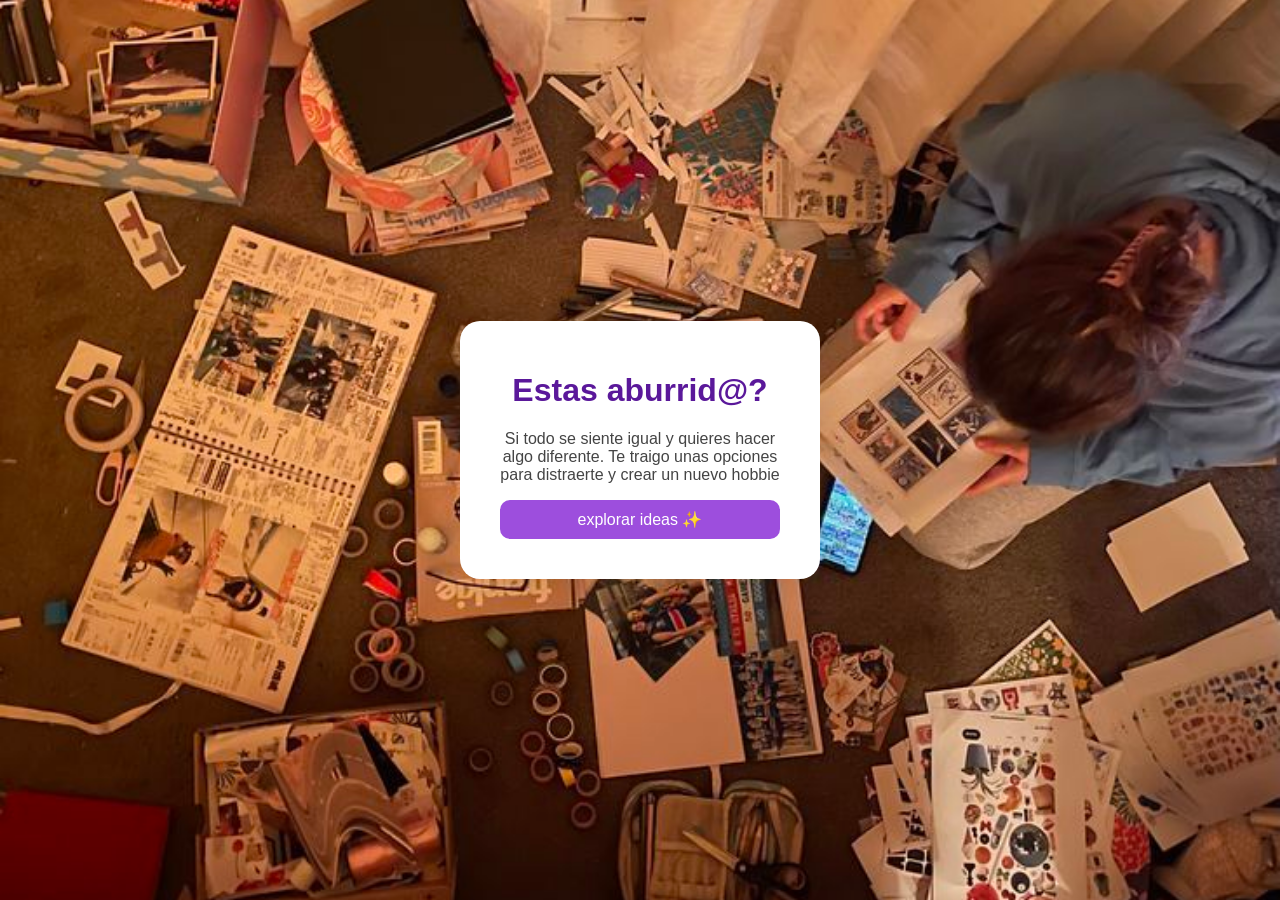
<file: index.html>
<!DOCTYPE html>
<html lang="en">
<head>
    <meta charset="UTF-8">
    <meta name="viewport" content="width=device-width, initial-scale=1.0">
    <title>Inicio</title>
    <link rel="stylesheet" href="style.css">
</head>

<body style="
background-image: url('assets/goals.jpg');
background-size: cover;
background-position: center;
background-repeat: no-repeat;
">


<div class="container">

<h1> Estas aburrid@? </h1>

<p class="intro">
Si todo se siente igual y quieres hacer algo diferente.

Te traigo unas opciones para distraerte y crear un nuevo hobbie
</p>

<a href="escena1.html" class="boton-seguir"> explorar ideas ✨ </a>

</div>

</body>
</html>
</file>
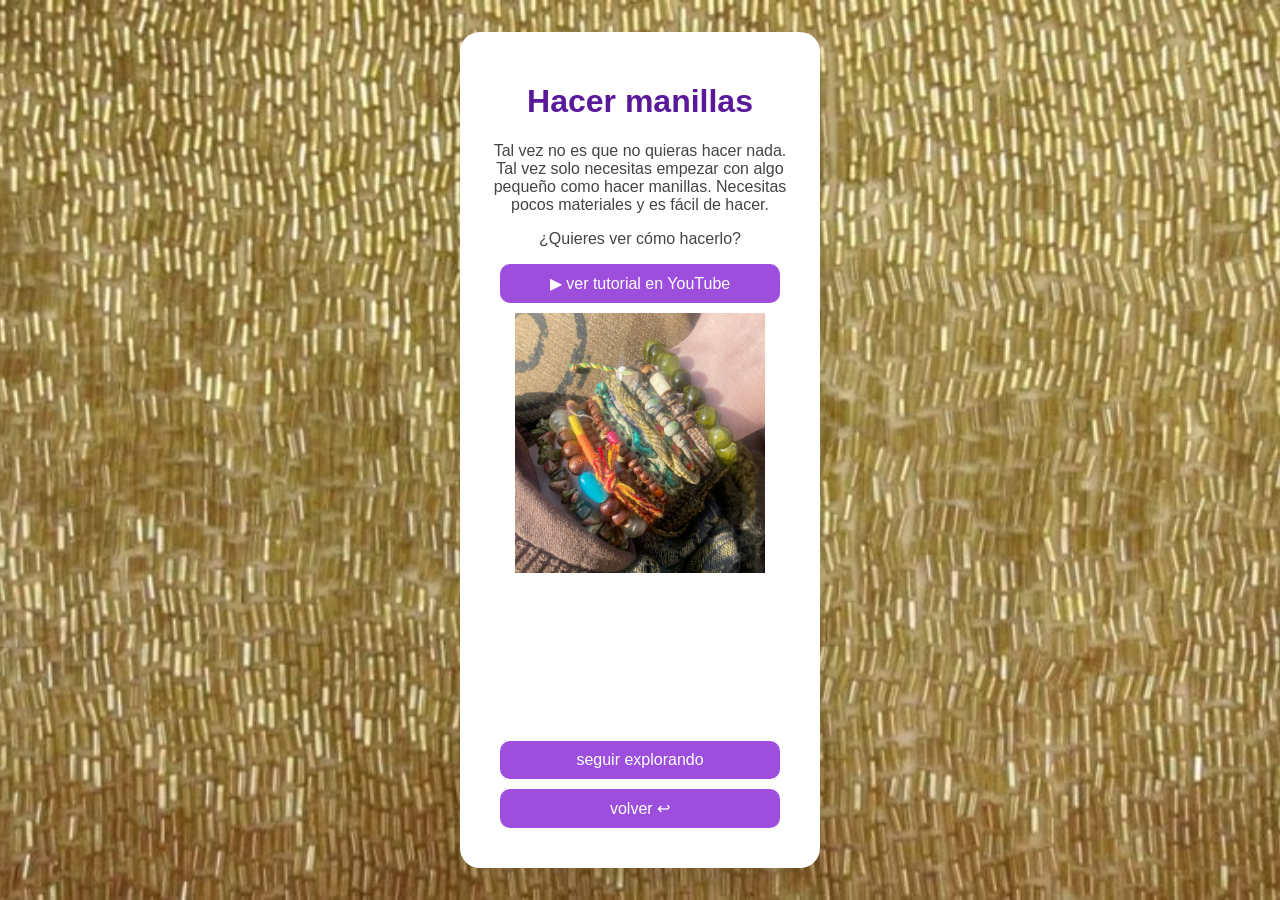
<file: escena1.html>
<!DOCTYPE html>
<html lang="en">
<head>
    <meta charset="UTF-8">
    <meta name="viewport" content="width=device-width, initial-scale=1.0">
    <title>Manillas</title>
    <link rel="stylesheet" href="style.css">
</head>

<body style="
background-image: url('assets/Bugle\ Beads\ on\ Silk\ Organza.jpg');
background-size: cover;
background-position: center;
background-repeat: no-repeat;
">

<div class="container">

<h1> Hacer manillas </h1>

<p>
Tal vez no es que no quieras hacer nada.  
Tal vez solo necesitas empezar con algo pequeño como hacer manillas.  
Necesitas pocos materiales y es fácil de hacer.
</p>

<p>¿Quieres ver cómo hacerlo?</p>

<a href="https://youtu.be/BEB5IY8XyPM?si=JfnyQplJoipj_K18" target="_blank">
    ▶ ver tutorial en YouTube
</a>

<img src="assets/BRACELETS!!!!!!.jpg" width="250">

<!-- VIDEO -->
<iframe width="250" height="150" 
src="https://youtu.be/BEB5IY8XyPM?si=JfnyQplJoipj_K18" 
title="Tutorial collares"
frameborder="0" allowfullscreen>
</iframe>

<!-- BOTONES -->
<div class="botones">
    <a href="escena2.html" class="boton-seguir"> seguir explorando  </a>
    <a href="index.html" class="boton-volver"> volver ↩ </a>
</div>

</div>

</body>
</html>
</file>
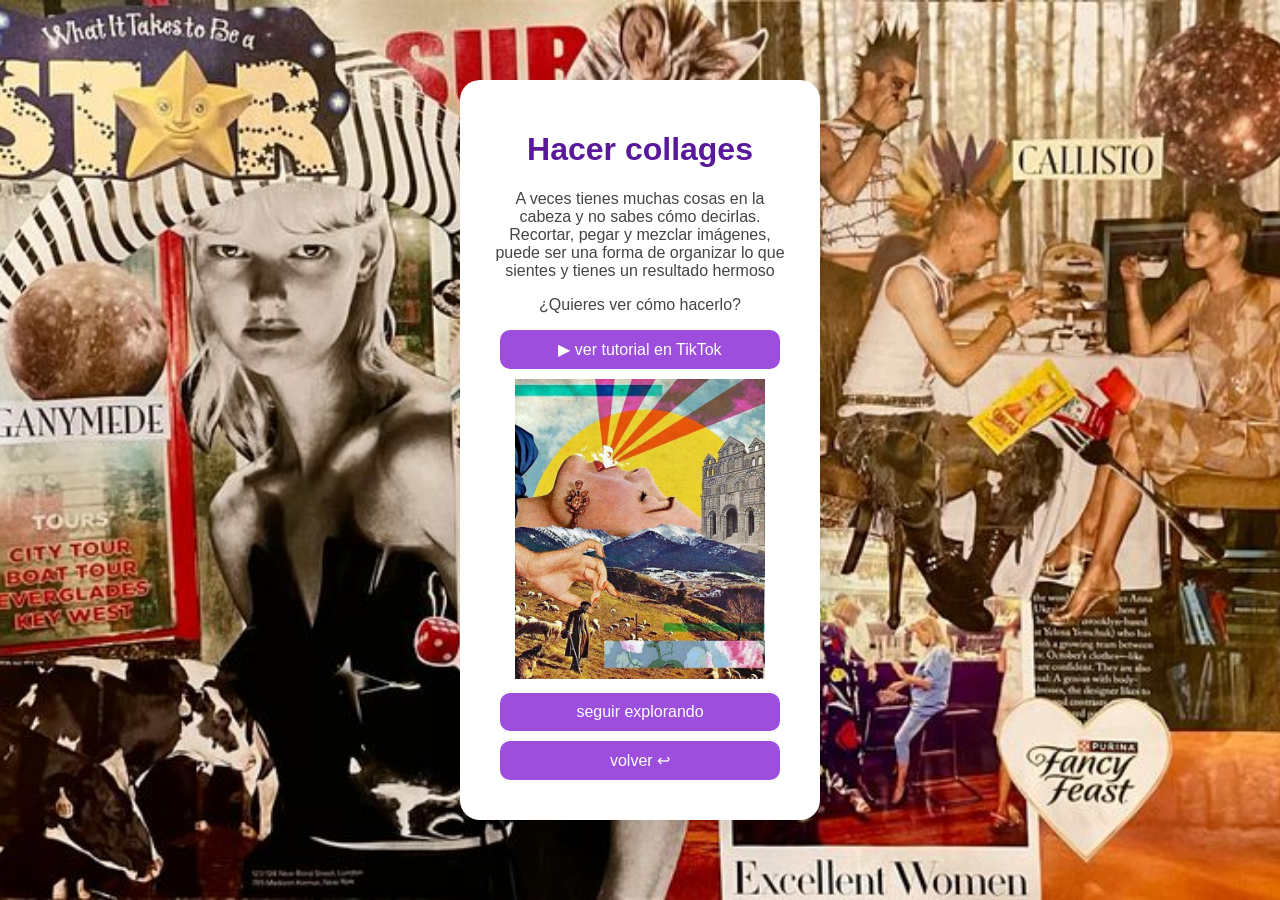
<file: escena2.html>
<!DOCTYPE html>
<html lang="en">
<head>
    <meta charset="UTF-8">
    <meta name="viewport" content="width=device-width, initial-scale=1.0">
    <title>Collage</title>
    <link rel="stylesheet" href="style.css">
</head>

<body style="
background-image: url('assets/collage.jpg');
background-size: cover;
background-position: center;
background-repeat: no-repeat;
">

<div class="container">

<h1> Hacer collages  </h1>

<p>
A veces tienes muchas cosas en la cabeza y no sabes cómo decirlas.  
Recortar, pegar y mezclar imágenes,  
puede ser una forma de organizar lo que sientes y tienes un resultado hermoso
</p>

<p>¿Quieres ver cómo hacerlo?</p>

<!-- BOTÓN AL TUTORIAL -->
<a href="https://www.tiktok.com/@alivioilusorio/video/7315504774432967941" target="_blank" class="boton-seguir">
    ▶ ver tutorial en TikTok 
</a>

<!-- IMAGEN -->
<img src="assets/ .jpg" width="250" alt="coser fotos">

<!-- BOTONES DE NAVEGACIÓN -->
<div class="botones">
    <a href="escena3.html" class="boton-seguir"> seguir explorando  </a>
    <a href="escena1.html" class="boton-volver"> volver ↩ </a>
</div>

</div>

</body>
</html>
</file>
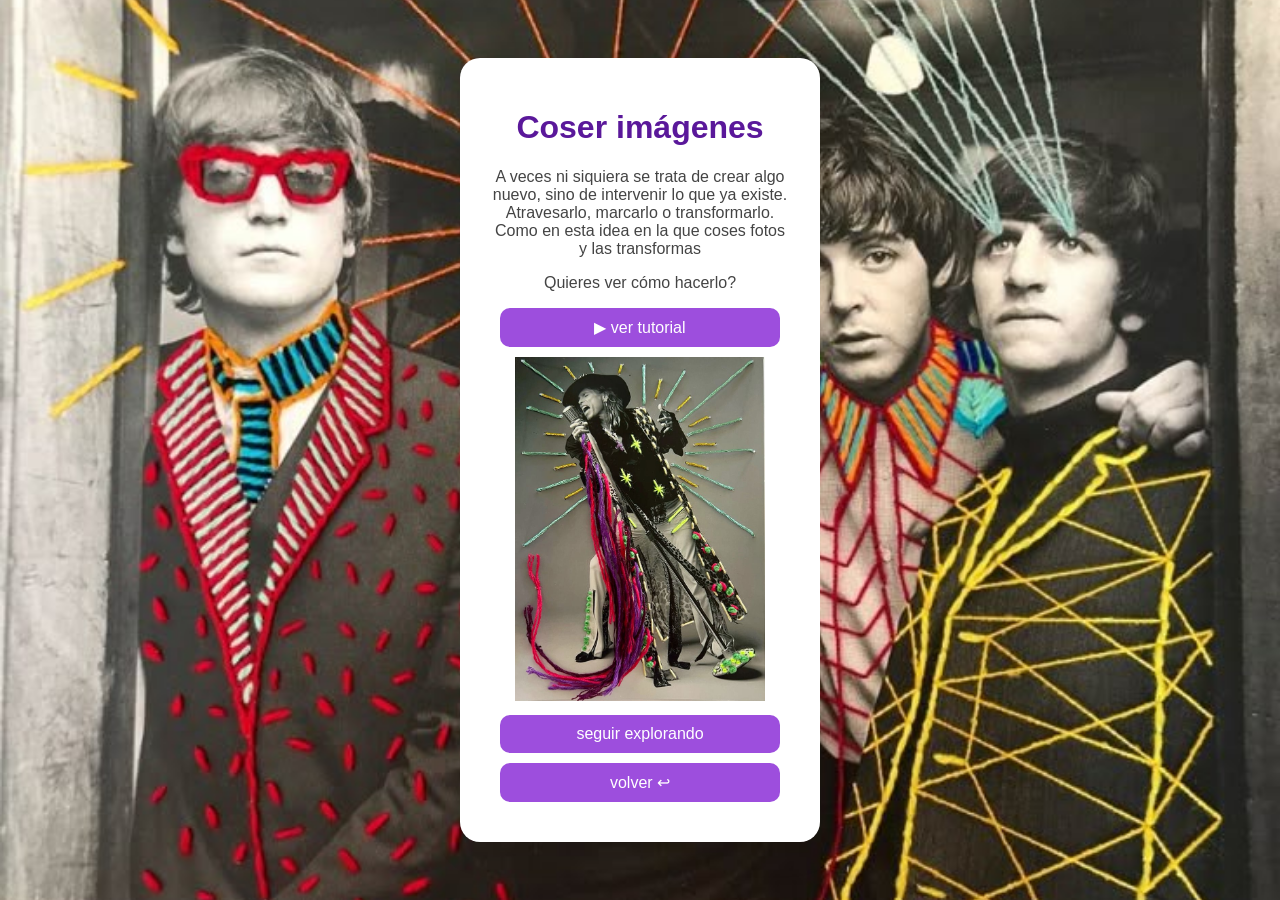
<file: escena3.html>
<!DOCTYPE html>
<html lang="en">
<head>
    <meta charset="UTF-8">
    <meta name="viewport" content="width=device-width, initial-scale=1.0">
    <title>Coser imágenes</title>
    <link rel="stylesheet" href="style.css">
</head>

<body style="
background-image: url('assets/Victoria\ Villasana.jpg');
background-size: cover;
background-position: center;
background-repeat: no-repeat;
">

<div class="container">

<h1> Coser imágenes  </h1>

<p>
A veces ni siquiera se trata de crear algo nuevo,  
sino de intervenir lo que ya existe.  
Atravesarlo, marcarlo o transformarlo.  

Como en esta idea en la que coses fotos y las transformas
</p>

<p>Quieres ver cómo hacerlo?</p>

<!-- BOTÓN TUTORIAL -->
<a href="https://www.youtube.com/watch?v=9z9q0y1lT5A" target="_blank" class="boton-seguir">
    ▶ ver tutorial 
</a>

<!-- IMAGEN -->
<img src="assets/Steven Tyler I.jpg" width="250" alt="coser fotos">

<!-- BOTONES -->
<div class="botones">
    <a href="escena4.html" class="boton-seguir"> seguir explorando  </a>
    <a href="escena2.html" class="boton-volver"> volver ↩ </a>
</div>

</div>

</body>
</html>
</file>
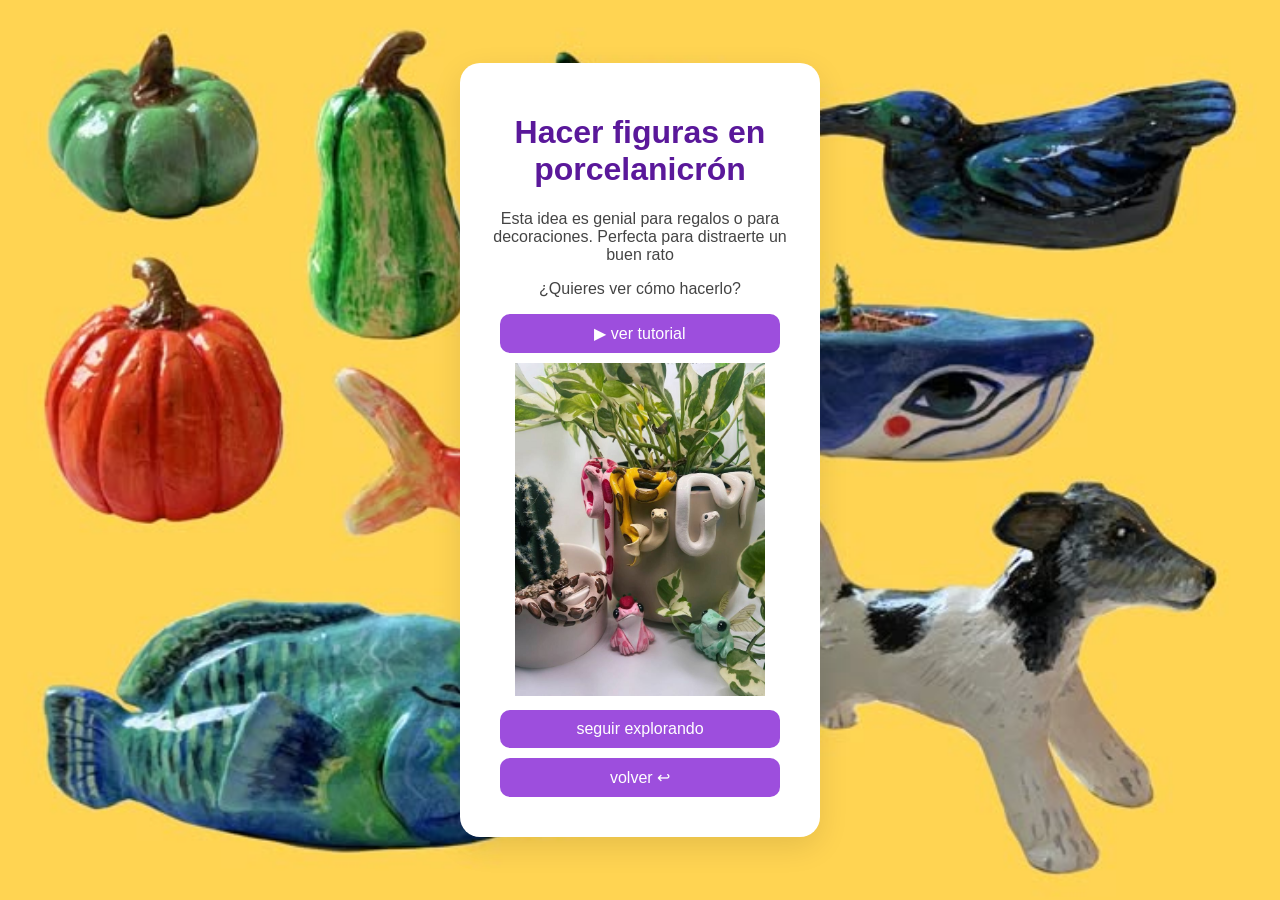
<file: escena4.html>
<!DOCTYPE html>
<html lang="en">
<head>
    <meta charset="UTF-8">
    <meta name="viewport" content="width=device-width, initial-scale=1.0">
    <title>Porcelanicrón</title>
    <link rel="stylesheet" href="style.css">
</head>

<body style="
background-image: url('assets/fondo.jpg');
background-size: cover;
background-position: center;
background-repeat: no-repeat;
">

<div class="container">

<h1> Hacer figuras en porcelanicrón  </h1>

<p>
Esta idea es genial para regalos o para decoraciones.
Perfecta para distraerte un buen rato 
</p>

<p>¿Quieres ver cómo hacerlo?</p>

<!-- BOTÓN TUTORIAL -->
<a href="https://www.youtube.com/embed/nnxYIDkVgI0" target="_blank" class="boton-seguir">
    ▶ ver tutorial 
</a>

<!-- IMAGEN -->
<img src="assets/porcelanaa.jpg" width="250" alt="figuras en porcelanicron">

<!-- BOTONES -->
<div class="botones">
    <a href="escena5.html" class="boton-seguir"> seguir explorando  </a>
    <a href="escena3.html" class="boton-volver"> volver ↩ </a>
</div>

</div>

</body>
</html>
</file>
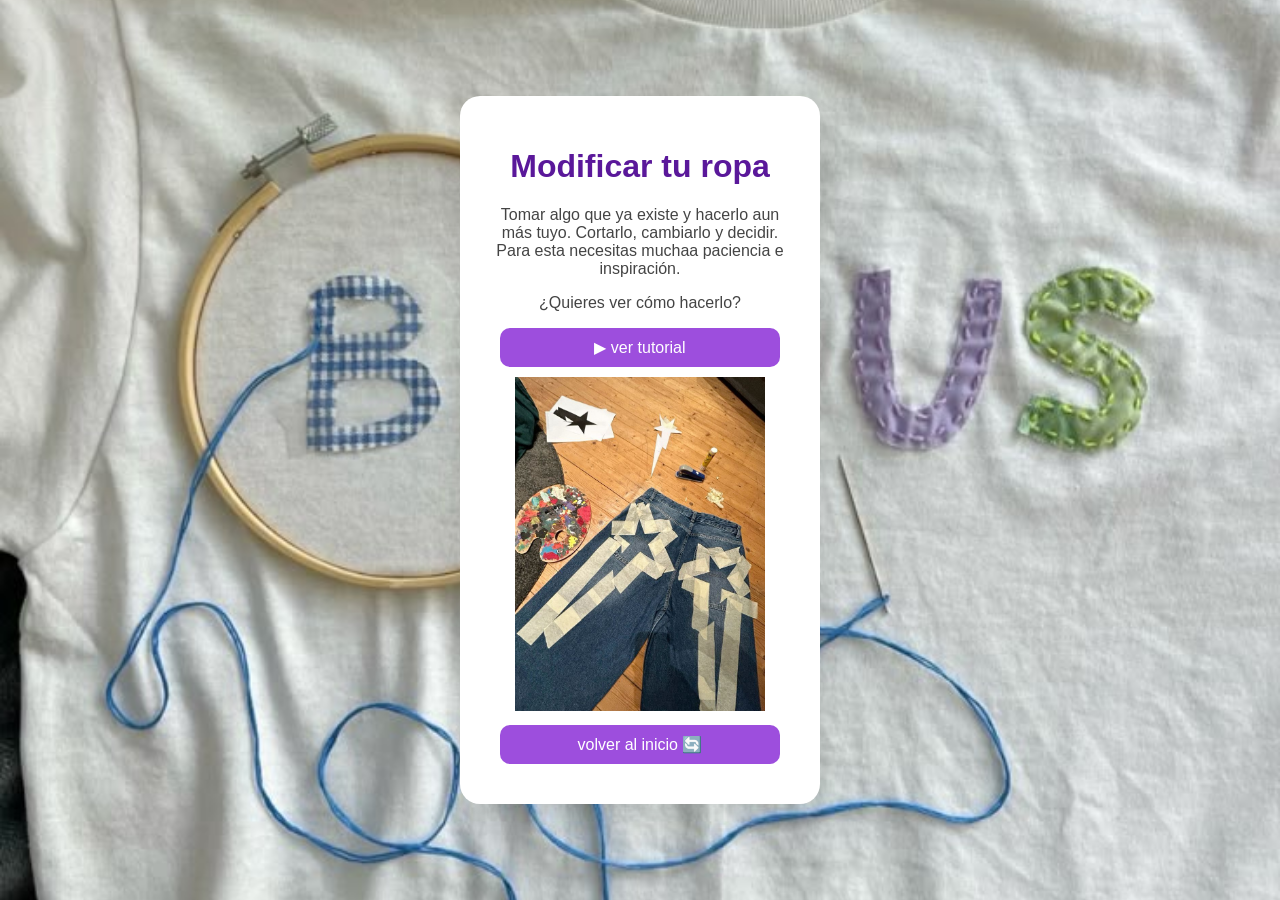
<file: escena5.html>
<!DOCTYPE html>
<html lang="en">
<head>
    <meta charset="UTF-8">
    <meta name="viewport" content="width=device-width, initial-scale=1.0">
    <title>Modificar ropa</title>
    <link rel="stylesheet" href="style.css">
</head>

<body style="
background-image: url('assets/Kisses\ xoxo.jpg');
background-size: cover;
background-position: center;
background-repeat: no-repeat;
">

<div class="container">

<h1> Modificar tu ropa  </h1>

<p>
Tomar algo que ya existe y hacerlo aun más tuyo.  
Cortarlo, cambiarlo y decidir.  

Para esta necesitas muchaa paciencia e inspiración. 
</p>

<p>¿Quieres ver cómo hacerlo?</p>

<!-- BOTÓN TUTORIAL -->
<a href="https://www.youtube.com/embed/bx77rIoueOM" target="_blank" class="boton-seguir">
    ▶ ver tutorial 
</a>

<!-- IMAGEN -->
<img src="assets/ropa.jpg" width="250" alt="ropa intervenida">

<!-- BOTONES -->
<div class="botones">
    <a href="index.html" class="boton-seguir"> volver al inicio 🔄 </a>
</div>

</div>

</body>
</html>
</file>
<file: style.css>
body {
    margin: 0;
    padding: 0;
    font-family: Arial, sans-serif;
    background: linear-gradient(180deg, #f5f0ff, #e0d4ff);
    display: flex;
    justify-content: center;
    align-items: center;
    height: 100vh;
}

/* Caja central */
.container {
    background-color: white;
    padding: 30px;
    border-radius: 20px;
    text-align: center;
    width: 300px;
    box-shadow: 0px 10px 30px rgba(0,0,0,0.1);
}

/* Título */
h1 {
    color: #5a189a;
}

/* Texto */
p {
    color: #444;
}

/* Botones */
a {
    display: block;
    margin: 10px;
    padding: 10px;
    background-color: #9d4edd;
    color: white;
    text-decoration: none;
    border-radius: 10px;
    transition: 0.3s;
}

/* Hover */
a:hover {
    background-color: #7b2cbf;
}
</file>
